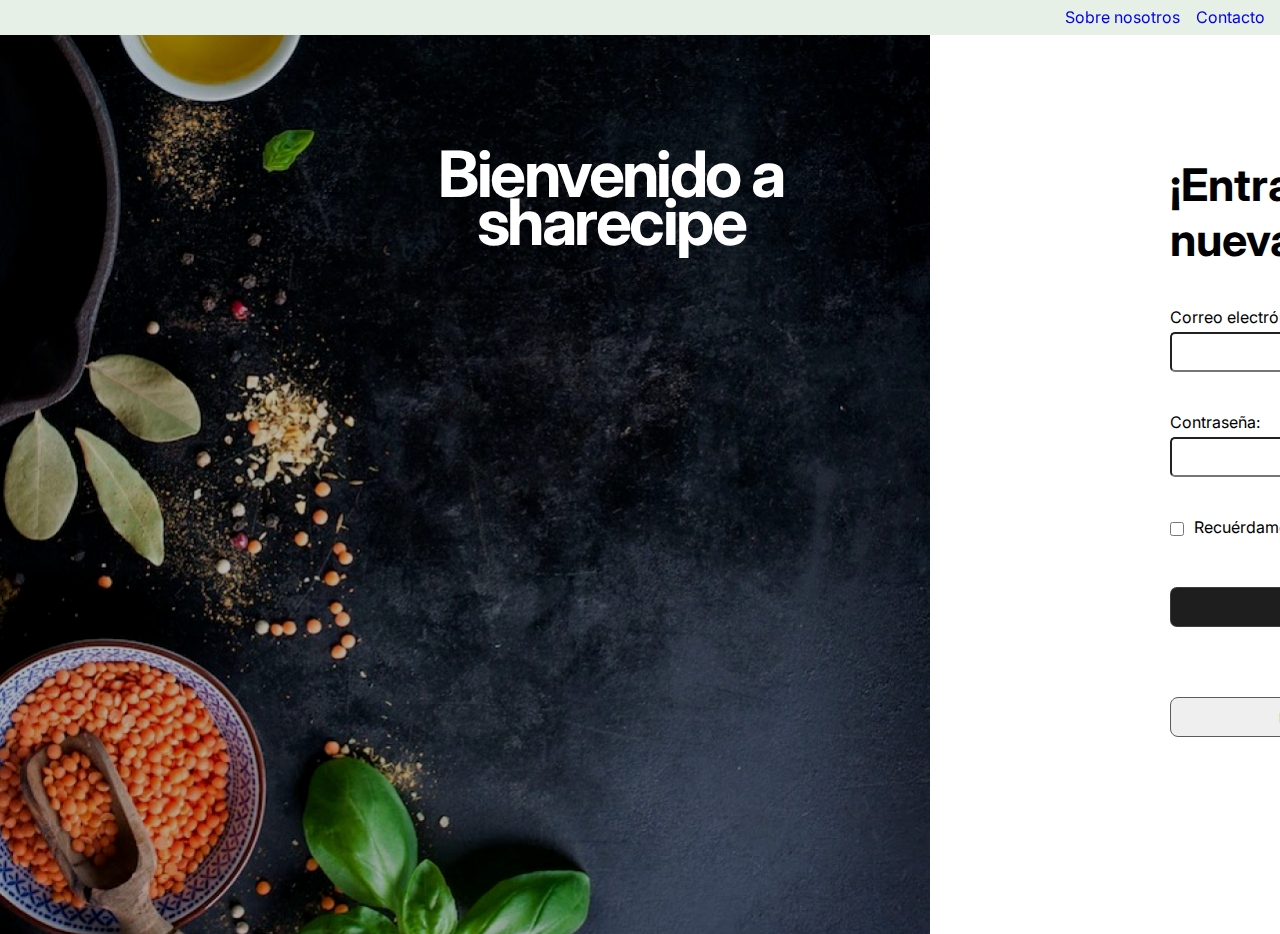
<file: index.html>
<!DOCTYPE html>
<html lang="en">
<head>
    <meta charset="UTF-8">
    <meta http-equiv="X-UA-Compatible" content="IE=edge">
    <meta name="viewport" content="width=device-width, initial-scale=1.0">
    <link rel="stylesheet" href="style_index.css">
    <link rel="icon" type="image/jpg" href="./media/imagenes/favicon.ico"/>
    <title>Bienvenido a sharecipe </title>
</head>
<body>
    <header class="header"> 
        <a href="sobrenosotros.html" class="nosotros">
            Sobre nosotros
        </a> 
        <a href="#" class="contacto">
            Contacto
        </a>
    </header>
    <audio autoplay>
        <source src="./media/audios/bk-sound.mp3" type="audio/mp3">
        <source src="./media/audios/bk-sound.ogg" type="audio/ogg">
            Tu navegador no soporta audio HTML5.
    </audio>
        <div class="overlay">
            <picture>
                <img class="imagen_bienvenido" src="./media/imagenes/background.png" alt="imagen bienvenido">
            </picture>
        </div>
        <h1 class="bienvenido"> Bienvenido a <br> sharecipe </h1>
        <picture>
            <img class="imagen_logo" src="./media/imagenes/iconoceleste.svg" alt="imagen logo">
        </picture>
        <div class="login">
            <h1> ¡Entra y descubre nuevas recetas! </h1>
            <form action="#">
                <label class="correo">
                    Correo electrónico o teléfono:
                    <input type="text">
                </label>
                <label class="contrasenia">
                    Contraseña:
                    <input type="password">
                </label>
                <label class="recuerdame">
                    <input class="checkbox" type="checkbox"> Recuérdame
                    <a href="#" class="olvidado_contrasenia"> He olvidado mi contraseña </a> 
                </label>
                <label class="boton_reg">
                     <button class="registrate"> <a href="login.html"> Regístrate   </a> </button> 
                </label>
                <p class="o"> o </p>
                <label class="boton_google">
                    <button class="inicia_sesion"> Inicia sesión con google </button>
                </label>
            </form>
        </div>
</body>
</html>
</file>
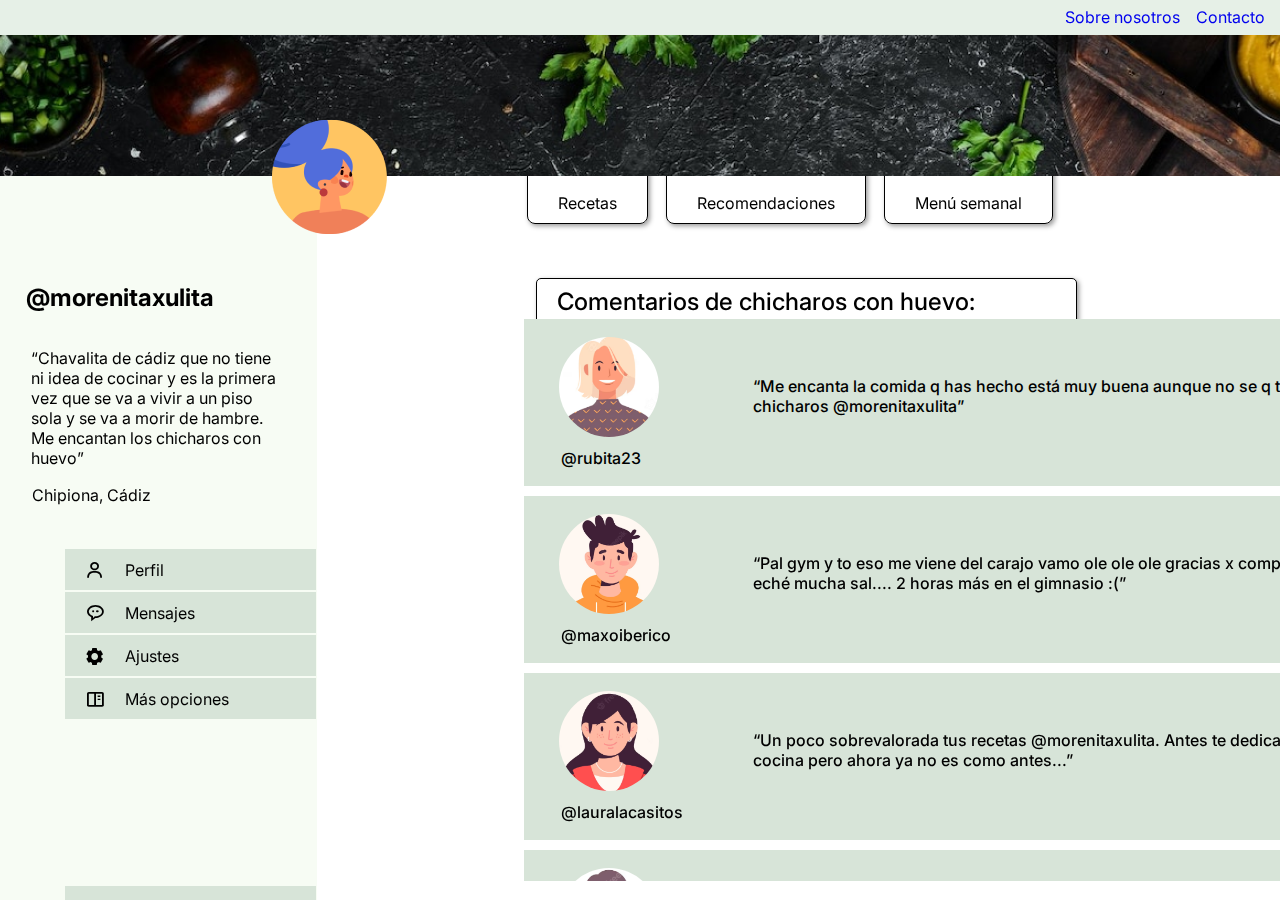
<file: comentarios.html>
<!DOCTYPE html>
<html lang="en">
<head>
    <meta charset="UTF-8">
    <meta http-equiv="X-UA-Compatible" content="IE=edge">
    <meta name="viewport" content="width=device-width, initial-scale=1.0">
    <link rel="stylesheet" href="style_comentarios.css">
    <link href='https://unpkg.com/boxicons@2.1.4/css/boxicons.min.css' rel='stylesheet'>
    <link rel="icon" type="image/jpg" href="./media/imagenes/favicon.ico"/>
    <title> Perfil </title>
</head>
<body>
    <audio autoplay>
        <source src="./media/audios/bk-sound.mp3" type="audio/mp3">
        <source src="./media/audios/bk-sound.ogg" type="audio/ogg">
            Tu navegador no soporta audio HTML5.
    </audio>
    <header class="header"> 
        <a href="sobrenosotros.html" class="nosotros">
            Sobre nosotros
        </a> 
        <a href="#" class="contacto">
            Contacto
        </a>
    </header>
    <span class="banner"> 
        <picture>
            <img src="./media/imagenes/banner_perfil.png" alt="1">
        </picture>
    </span>
    <span class="imgusuario">
        <picture>
            <img src="./media/imagenes/imagen_usuario.png" alt="2">
        </picture>
    </span>
    <picture>
        <img class="imagen_logo" src="./media/imagenes/iconoceleste.svg" alt="imagen logo">
    </picture>
    <div class="sidebar">
        <h2 class="usuarionombre"> @morenitaxulita </h2>
        <p class="usuariodescripcion">
            “Chavalita de cádiz que no tiene ni idea de cocinar y es la primera vez 
            que se va a vivir a un piso sola y se va a morir de hambre. 
            Me encantan los chicharos con huevo”
        </p>
        <p class="usuariolocalizacion">
            Chipiona, Cádiz
        </p>

        <ul class="menu">
            <li class="menulink">
                <a href="perfil.html"> 
                    <i class='bx bx-user icon'> </i>
                    <span class="linktexto"> Perfil </span>
                </a> 
             </li>
             <li class="menulink">
                <a href="#"> 
                    <i class='bx bx-message-rounded-dots icon' ></i>
                    <span class="linktexto"> Mensajes </span>
                </a> 
             </li>
             <li class="menulink">
                <a href="#"> 
                    <i class='bx bxs-cog icon' ></i>
                    <span class="linktexto"> Ajustes </span>
                </a> 
             </li>
             <li class="menulink">
                <a href="#"> 
                    <i class='bx bx-book-content icon'></i>
                    <span class="linktexto"> Más opciones  </span>
                </a> 
             </li>
        </ul>
        <ul class="cerrarsesion">
            <li class="menulink">
                <a href="index.html"> 
                    <i class='bx bx-log-out icon'></i>
                    <span class="linktexto"> Cerrar sesion  </span>
                </a> 
             </li>
        </ul>
    </div>
    <div class="contenido">
        <ul class="barraprincipal">
            <li><a href="#">Recetas</a></li>
            <li><a href="recomendaciones.html">Recomendaciones</a></li>
            <li><a href="#">Menú semanal</a></li>
        </ul>
        </div>
        <div class="titulocomida">
          <h2> Comentarios de chicharos con huevo: </h2>
        </div>
        
    <div class="contenedor">
        <div class="tarjeta">
            <picture>
                <img src="./media/imagenes/usuario1.png" alt="3"> 
            </picture>
            <p> @rubita23 </p>
            <div class="tarjetatexto">
                <p> “Me encanta la comida q has hecho está muy buena aunque no se q te pasa con los chicharos @morenitaxulita”  </p>
            </div>
            <div class="tarjetavaloracion">
                <i class='bx bx-star'></i>
                <i class='bx bx-star'></i>
                <i class='bx bxs-star'></i>
                <i class='bx bxs-star'></i>
                <i class='bx bxs-star'></i>
            </div>
            <div class="tarjetaicono">
                <i class='bx bxs-heart icon'></i>
                <i class='bx bxs-comment-detail icon'></i>  
            </div>
        </div>
        <div class="tarjeta">
            <picture>
                <img src="./media/imagenes/usuario2.png" alt="4">
            </picture>
            <p>  @maxoiberico </p> 
            <div class="tarjetatexto">
                <p> “Pal gym y to eso me viene del carajo vamo ole ole ole gracias x compartir aunq yo le eché mucha sal.... 2 horas más en el gimnasio :(”  </p>
            </div>
            <div class="tarjetavaloracion">
                <i class='bx bx-star'></i>
                <i class='bx bxs-star'></i>
                <i class='bx bxs-star'></i>
                <i class='bx bxs-star'></i>
                <i class='bx bxs-star'></i>
            </div>
            <div class="tarjetaicono">
                <i class='bx bxs-heart icon'></i>
                <i class='bx bxs-comment-detail icon'></i>  
            </div>
        </div>
        <div class="tarjeta">
            <picture>
                <img src="./media/imagenes/usuario3.png" alt="5"> 
            </picture>
            <p> @lauralacasitos </p>
            <div class="tarjetatexto">
                <p> “Un poco sobrevalorada tus recetas @morenitaxulita. Antes te dedicabas más a la cocina pero ahora ya no es como antes...” </p>
            </div>
            <div class="tarjetavaloracion">
                <i class='bx bx-star'></i>
                <i class='bx bx-star'></i>
                <i class='bx bx-star'></i>
                <i class='bx bxs-star'></i>
                <i class='bx bxs-star'></i>
            </div>
            <div class="tarjetaicono">
                <i class='bx bxs-heart icon'></i>
                <i class='bx bxs-comment-detail icon'></i>  
            </div>
        </div>
        <div class="tarjeta">
            <picture>
                <img src="./media/imagenes/usuario4.png" alt="6">
            </picture>
            <p> @natpelele </p> 
            <div class="tarjetatexto">
                <p> "Me encanta la comida que has hecho @morenitaxulita. Eres la mejor muchísimas gracias. Me lo meto por el c*l*"</p>
            </div>
            <div class="tarjetavaloracion">
                <i class='bx bxs-star'></i>
                <i class='bx bxs-star'></i>
                <i class='bx bxs-star'></i>
                <i class='bx bxs-star'></i>
                <i class='bx bxs-star'></i>
            </div>
            <div class="tarjetaicono">
                <i class='bx bxs-heart icon'></i>
                <i class='bx bxs-comment-detail icon'></i>  
            </div>
        </div>
    </div>
    
</body>
</html>
</file>
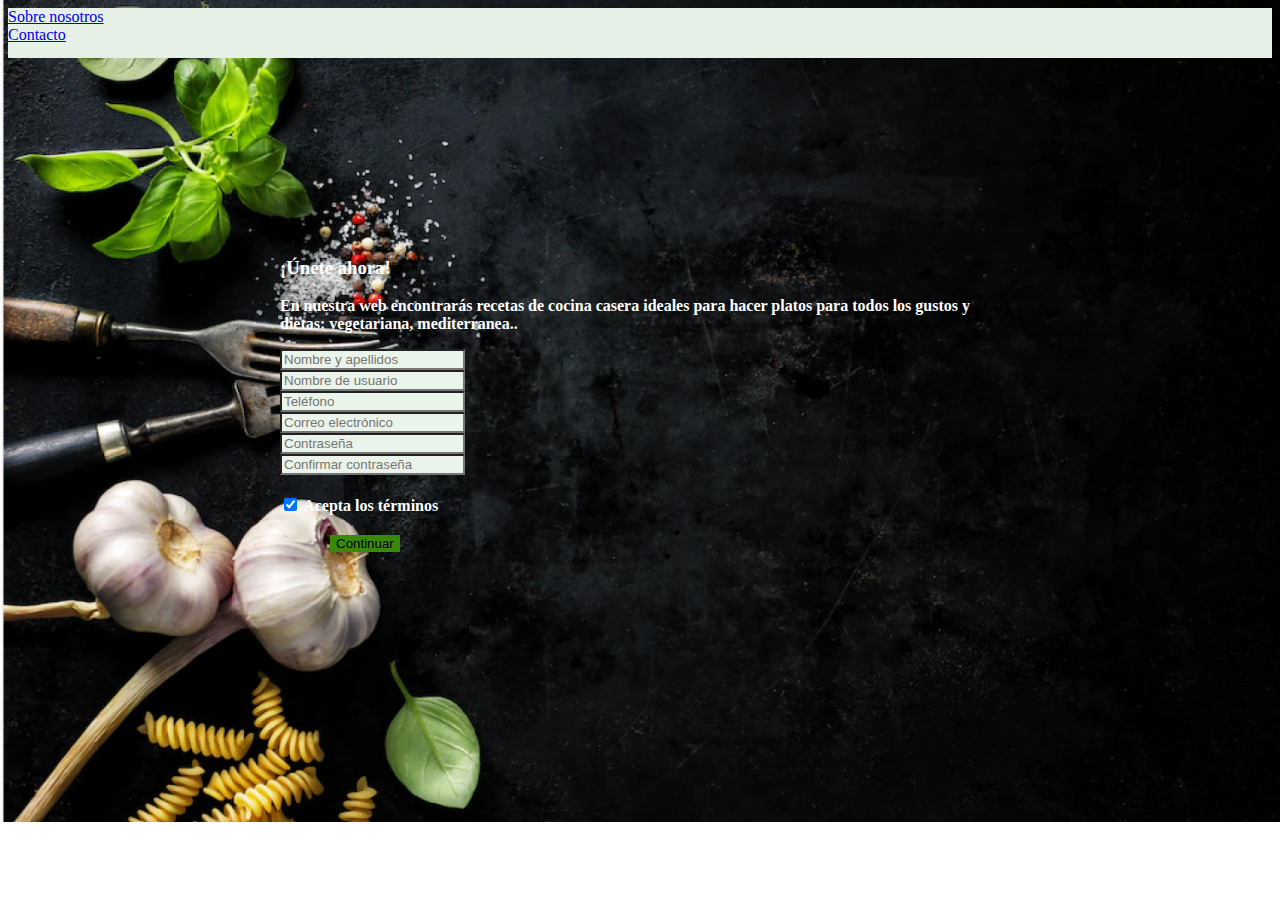
<file: login_bootstrap.html>
<!doctype html>
<html lang="en">
  <head>
    <meta charset="utf-8">
    <meta name="viewport" content="width=device-width, initial-scale=1">
    <title>Login Bootstrap</title>
    <link href="https://cdn.jsdelivr.net/npm/bootstrap@5.3.0-alpha1/dist/css/bootstrap.min.css" rel="stylesheet"
    integrity="sha384-GLhlTQ8iRABdZLl6O3oVMWSktQOp6b7In1Zl3/Jr59b6EGGoI1aFkw7cmDA6j6gD" crossorigin="anonymous">
    <link rel="icon" type="image/jpg" href="./media/imagenes/favicon.ico"/>

    <style>
        .navbar{
            height: 50px;
        }

        .form-signup{
        margin: 150px auto;
        max-width: 700px;
        font-weight: 600;
        border-radius: 15px;
        padding: 30px;
        color: #fff;
        }

        .form-signup input{
            background: #EBF4EA;
        }

        .btn{
            background: #3A8A09;
            border: #3A8A09;
            margin-top: 20px;
            margin-left: 50px;
        }

    </style>
  </head>
<body style="background-image: url(./media/imagenes/imagen_login.png); background-repeat: no-repeat; background-size: cover;">

  <nav class="navbar" style="background-color: #E6F0E7">
    <div class="container-fluid">
      <a class="navbar-brand"></a>
      <div class="d-flex align-items-end">
        <div class="p-2">
            <a href="sobrenosotros.html">
            Sobre nosotros
            </a>
        </div>
        <div class="p-2">
            <a href="#">
            Contacto
            </a>
        </div>
    </div>
    </div>
  </nav>
  <div class="row">
    <div class="container col-md-6">
    </div>
    <div class="container col-md-6" style="margin-right: 20px;">
        <form action="" class="form-signup">
            <h3>¡Únete ahora!</h3>
            <p>En nuestra web encontrarás recetas de cocina casera ideales para hacer platos para todos
                    los gustos y dietas: vegetariana, mediterranea..
            </p>
            <div class="form-group">
                <label class="form-label"></label>
                <input type="text" class="form-control" placeholder="Nombre y apellidos">
            </div>
            <div class="form-group">
                <label class="form-label"></label>
                <input type="text" class="form-control" placeholder="Nombre de usuario">
            </div>
            <div class="form-group">
                <label class="form-label"></label>
                <input type="text" class="form-control" placeholder="Teléfono">
            </div>
            <div class="form-group">
                <label class="form-label"></label>
                <input type="email" class="form-control" placeholder="Correo electrónico">
            </div>
            <div class="form-group">
                <label class="form-label"></label>
                <input type="password" class="form-control" placeholder="Contraseña">
            </div>
            <div class="form-group">
                <label class="form-label"></label>
                <input type="email" class="form-control" placeholder="Confirmar contraseña">
            </div>
            <div class="form-check" style="margin-top: 20px;">
                <input class="form-check-input" type="checkbox" value="" id="flexCheckChecked" checked>
                <label class="form-check-label" for="flexCheckChecked">
                  Acepta los términos
                </label>
            </div>

            <button type="button" class="btn btn-primary btn-mb">Continuar</button>
        </form>
    </div>
</file>
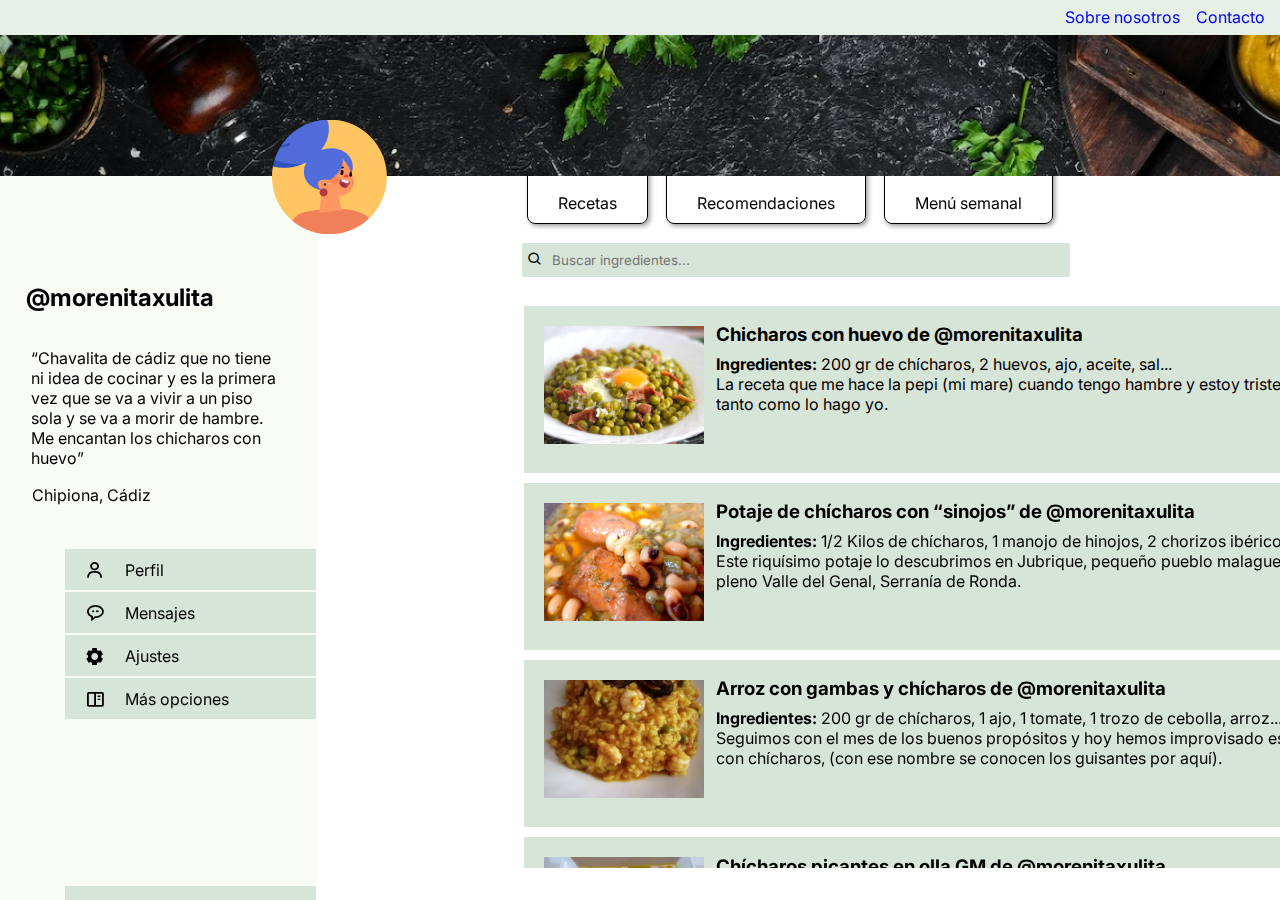
<file: perfil.html>
<!DOCTYPE html>
<html lang="en">
<head>
    <meta charset="UTF-8">
    <meta http-equiv="X-UA-Compatible" content="IE=edge">
    <meta name="viewport" content="width=device-width, initial-scale=1.0">
    <link rel="stylesheet" href="style_perfil.css">
    <link href='https://unpkg.com/boxicons@2.1.4/css/boxicons.min.css' rel='stylesheet'>
    <link rel="icon" type="image/jpg" href="./media/imagenes/favicon.ico"/>
    <title> Perfil </title>
</head>
<body>
    <audio autoplay>
        <source src="./media/audios/bk-sound.mp3" type="audio/mp3">
        <source src="./media/audios/bk-sound.ogg" type="audio/ogg">
            Tu navegador no soporta audio HTML5.
    </audio>
    <header class="header"> 
        <a href="sobrenosotros.html" class="nosotros">
            Sobre nosotros
        </a> 
        <a href="#" class="contacto">
            Contacto
        </a>
    </header>
    <span class="banner"> 
        <picture>
            <img src="./media/imagenes/banner_perfil.png" alt="5">
        </picture>
    </span>
    <span class="imgusuario">
        <picture>
            <img src="./media/imagenes/imagen_usuario.png" alt="6">
        </picture>
    </span>
    <picture>
        <img class="imagen_logo" src="./media/imagenes/iconoceleste.svg" alt="imagen logo">
    </picture>
    <div class="sidebar">
        <h2 class="usuarionombre"> @morenitaxulita </h2>
        <p class="usuariodescripcion">
            “Chavalita de cádiz que no tiene ni idea de cocinar y es la primera vez 
            que se va a vivir a un piso sola y se va a morir de hambre. 
            Me encantan los chicharos con huevo”
        </p>
        <p class="usuariolocalizacion">
            Chipiona, Cádiz
        </p>

        <ul class="menu">
            <li class="menulink">
                <a href="perfil.html"> 
                    <i class='bx bx-user icon'> </i>
                    <span class="linktexto"> Perfil </span>
                </a> 
             </li>
             <li class="menulink">
                <a href="#"> 
                    <i class='bx bx-message-rounded-dots icon' ></i>
                    <span class="linktexto"> Mensajes </span>
                </a> 
             </li>
             <li class="menulink">
                <a href="#"> 
                    <i class='bx bxs-cog icon' ></i>
                    <span class="linktexto"> Ajustes </span>
                </a> 
             </li>
             <li class="menulink">
                <a href="#"> 
                    <i class='bx bx-book-content icon'></i>
                    <span class="linktexto"> Más opciones  </span>
                </a> 
             </li>
        </ul>
        <ul class="cerrarsesion">
            <li class="menulink">
                <a href="index.html"> 
                    <i class='bx bx-log-out icon'></i>
                    <span class="linktexto"> Cerrar sesion  </span>
                </a> 
             </li>
        </ul>
    </div>
    <div class="contenido">
        <ul class="barraprincipal">
            <li><a href="#">Recetas</a></li>
            <li><a href="recomendaciones.html"> Recomendaciones</a></li>
            <li><a href="#">Menú semanal</a></li>
        </ul>
        <ul>
            <li class="buscador">
              <i class='bx bx-search icon'></i>
              <input type="search" placeholder="Buscar ingredientes...">
            </li>
          </ul>
    </div>

    <div class="contenedor">
        <div class="tarjeta">
            <picture> 
                <img src="./media/imagenes/chicharos1.png" alt="1"> 
            </picture>
            <h3> <a href="receta.html"> Chicharos con huevo de @morenitaxulita </a> </h3>
            <div class="tarjetatexto">
                <p> <b>Ingredientes:</b> 200 gr de chícharos, 2 huevos, ajo, aceite, sal... </p>
                <p> La receta que me hace la pepi (mi mare) cuando tengo hambre y estoy triste. Disfrtadlo tanto como lo hago yo. </p>
            </div>
            <div class="tarjetaicono">
                <i class='bx bxs-heart icon'></i>
                <a href="comentarios.html"> <i class='bx bxs-comment-detail icon'></i> </a>
                <i class='bx bx-share-alt icon'></i>
                <i class='bx bxs-bookmark icon' ></i>  
            </div>
        </div>
        <div class="tarjeta">
            <picture>
                <img src="./media/imagenes/chicharos2.png" alt="2"> 
            </picture>
            <h3>  Potaje de chícharos con “sinojos” de @morenitaxulita  </h3>
            <div class="tarjetatexto">
                <p> <b>Ingredientes:</b> 1/2 Kilos de chícharos, 1 manojo de hinojos, 2 chorizos ibéricos.. </p>
                <p> Este riquísimo potaje lo descubrimos en Jubrique, pequeño pueblo malagueño en pleno Valle del Genal, Serranía de Ronda.  </p>
            </div>
            <div class="tarjetaicono">
                <i class='bx bxs-heart icon'></i>
                <i class='bx bxs-comment-detail icon'></i>
                <i class='bx bx-share-alt icon'></i>
                <i class='bx bxs-bookmark icon' ></i>  
            </div>
        </div>
        <div class="tarjeta">
            <picture>
                <img src="./media/imagenes/chicharos3.png" alt="3"> 
            </picture>
            <h3> Arroz con gambas y chícharos de @morenitaxulita </h3>
            <div class="tarjetatexto">
                <p> <b>Ingredientes:</b> 200 gr de chícharos, 1 ajo, 1 tomate, 1 trozo de cebolla, arroz... </p>
                <p> Seguimos con el mes de los buenos propósitos y hoy hemos improvisado este arroz con chícharos, 
                    (con ese nombre se conocen los guisantes por aquí). </p>
            </div>
            <div class="tarjetaicono">
                <i class='bx bxs-heart icon'></i>
                <i class='bx bxs-comment-detail icon'></i>
                <i class='bx bx-share-alt icon'></i>
                <i class='bx bxs-bookmark icon' ></i>  
            </div>
        </div>
        <div class="tarjeta">
            <picture>
                <img src="./media/imagenes/chicharos4.png" alt="4"> 
            </picture>
            <h3> Chícharos picantes en olla GM de @morenitaxulita </h3>
            <div class="tarjetatexto">
                <p> <b>Ingredientes:</b> 200 gr de chícharos y alubias blancas 1 trozo de cebolla, 2 ajos.... </p>
                <p> La tradicional receta de alubias que siempre nos cocina mi madre pero con un toque diferente gracias a la cúrcuma y al habanero rojo. ¡Os lo recomiendo! </p>
            </div>
            <div class="tarjetaicono">
                <i class='bx bxs-heart icon'></i>
                <i class='bx bxs-comment-detail icon'></i>
                <i class='bx bx-share-alt icon'></i>
                <i class='bx bxs-bookmark icon' ></i>  
            </div>
        </div>
    </div>
    
</body>
</html>
</file>
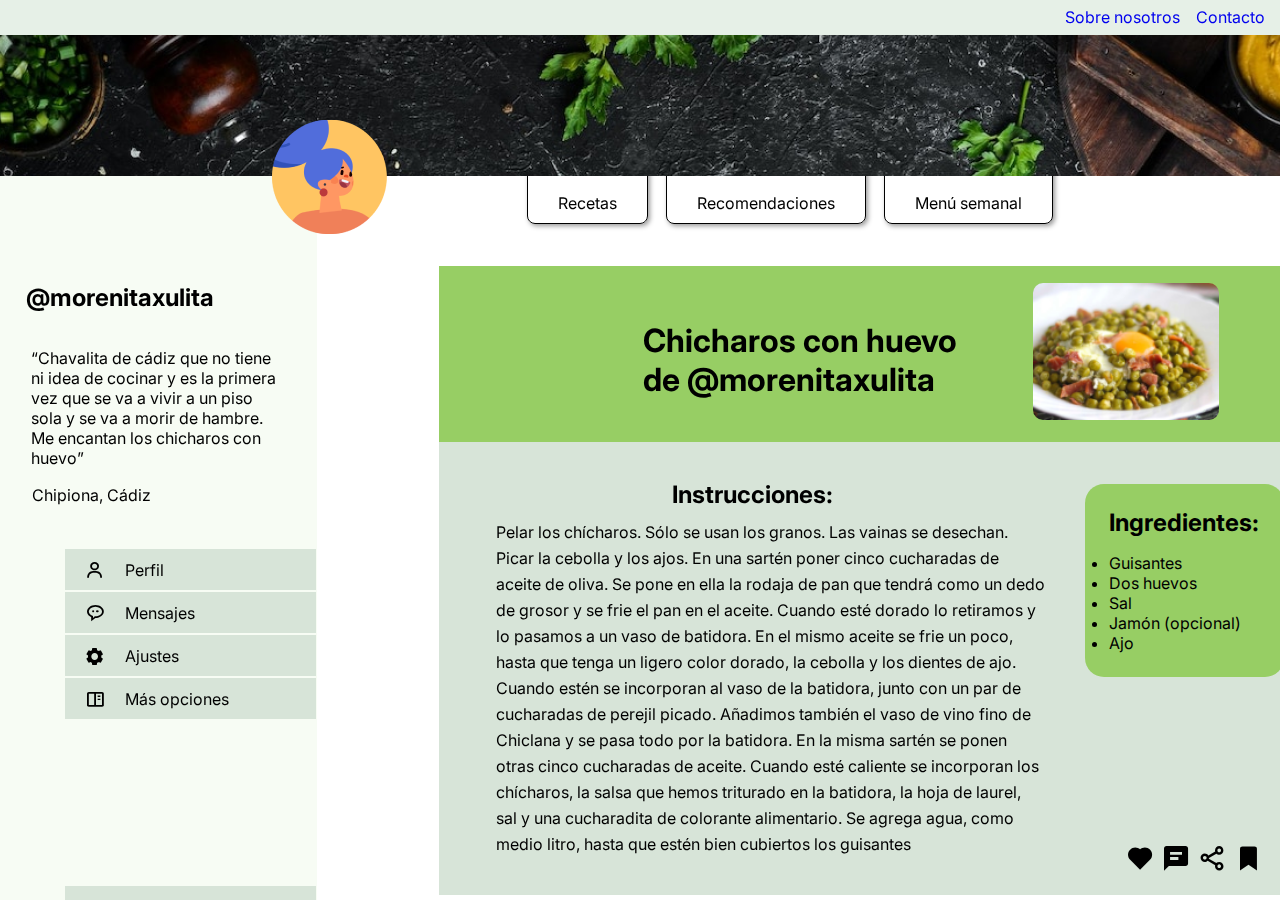
<file: receta.html>
<!DOCTYPE html>
<html lang="en">
<head>
    <meta charset="UTF-8">
    <meta http-equiv="X-UA-Compatible" content="IE=edge">
    <meta name="viewport" content="width=device-width, initial-scale=1.0">
    <link rel="stylesheet" href="style_receta.css">
    <link href='https://unpkg.com/boxicons@2.1.4/css/boxicons.min.css' rel='stylesheet'>
    <link rel="icon" type="image/jpg" href="./media/imagenes/favicon.ico"/>
    <title> Perfil </title>
</head>
<body>
    <audio autoplay>
        <source src="./media/audios/bk-sound.mp3" type="audio/mp3">
        <source src="./media/audios/bk-sound.ogg" type="audio/ogg">
            Tu navegador no soporta audio HTML5.
    </audio>
    <header class="header"> 
        <a href="sobrenosotros.html" class="nosotros">
            Sobre nosotros
        </a> 
        <a href="#" class="contacto">
            Contacto
        </a>
    </header>
    <span class="banner">
        <picture>
            <img src="./media/imagenes/banner_perfil.png" alt="1">
        </picture>
    </span>
    <span class="imgusuario">
        <picture>
            <img src="./media/imagenes/imagen_usuario.png" alt="2">
        </picture>
    </span>
    <picture>
        <img class="imagen_logo" src="./media/imagenes/iconoceleste.svg" alt="imagen logo">
    </picture>
    <div class="sidebar">
        <h2 class="usuarionombre"> @morenitaxulita </h2>
        <p class="usuariodescripcion">
            “Chavalita de cádiz que no tiene ni idea de cocinar y es la primera vez 
            que se va a vivir a un piso sola y se va a morir de hambre. 
            Me encantan los chicharos con huevo”
        </p>
        <p class="usuariolocalizacion">
            Chipiona, Cádiz
        </p>

        <ul class="menu">
            <li class="menulink">
                <a href="perfil.html"> 
                    <i class='bx bx-user icon'> </i>
                    <span class="linktexto"> Perfil </span>
                </a> 
             </li>
             <li class="menulink">
                <a href="#"> 
                    <i class='bx bx-message-rounded-dots icon' ></i>
                    <span class="linktexto"> Mensajes </span>
                </a> 
             </li>
             <li class="menulink">
                <a href="#"> 
                    <i class='bx bxs-cog icon' ></i>
                    <span class="linktexto"> Ajustes </span>
                </a> 
             </li>
             <li class="menulink">
                <a href="#"> 
                    <i class='bx bx-book-content icon'></i>
                    <span class="linktexto"> Más opciones  </span>
                </a> 
             </li>
        </ul>
        <ul class="cerrarsesion">
            <li class="menulink">
                <a href="index.html"> 
                    <i class='bx bx-log-out icon'></i>
                    <span class="linktexto"> Cerrar sesion  </span>
                </a> 
             </li>
        </ul>
    </div>
    <div class="contenido">
        <ul class="barraprincipal">
            <li><a href="#">Recetas</a></li>
            <li><a href="recomendaciones.html">Recomendaciones</a></li>
            <li><a href="#">Menú semanal</a></li>
        </ul>

    

        <div class="descripcionreceta">
            <header class="receta">
                <h3> Chicharos con huevo de @morenitaxulita </h3>
                <picture>
                    <img src="./media/imagenes/chicharos1.png" alt="3"> 
                </picture>
            </header>
            <div class="instrucciones">
                <h2> Instrucciones: </h2>
                <p>
                    Pelar los chícharos. Sólo se usan los granos. Las vainas se desechan. Picar la cebolla y los ajos. En una sartén poner cinco cucharadas de aceite de oliva. 
                    Se pone en ella la rodaja de pan que tendrá como un dedo de grosor y se frie el pan en el aceite. Cuando esté dorado lo retiramos y lo pasamos a un vaso de batidora. 
                    En el mismo aceite se frie un poco, hasta que tenga un ligero color dorado, la cebolla y los dientes de ajo. Cuando estén se incorporan al vaso de la batidora, junto 
                    con un par de cucharadas de perejil picado. Añadimos también el vaso de vino fino de Chiclana y se pasa todo por la batidora.
                    En la misma sartén se ponen otras cinco cucharadas de aceite. Cuando esté caliente se incorporan los chícharos, la salsa que hemos triturado en la batidora, 
                    la hoja de laurel, sal y una cucharadita de colorante alimentario. Se agrega agua, como medio litro, hasta que estén bien cubiertos los guisantes
                </p>

            </div>

            <div class="ingredientes">
                <h2> Ingredientes: </h2>
                <ul>
                    <li>Guisantes </li>
                    <li>Dos huevos</li>
                    <li>Sal</li>
                    <li>Jamón (opcional)</li>
                    <li>Ajo</li>
                </ul>

            </div>

            <div class="recetaiconos">
                <i class='bx bxs-heart icon'></i>
                <a href="comentarios.html"> <i class='bx bxs-comment-detail icon'></i> </a>
                <i class='bx bx-share-alt icon'></i>
                <i class='bx bxs-bookmark icon' ></i> 
            </div>

            
        </div>
    </div>
    
</body>
</html>
</file>
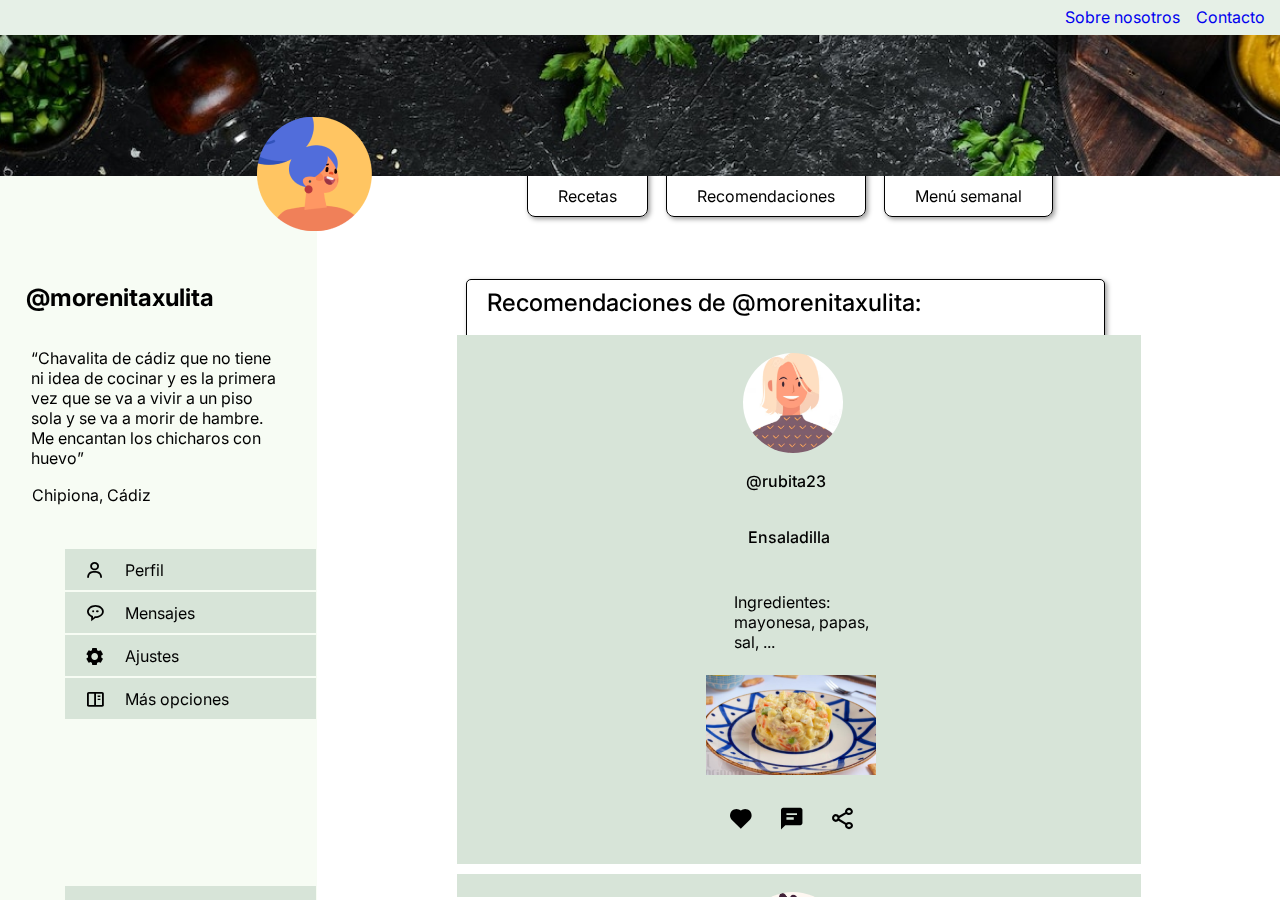
<file: recomendaciones.html>
<!DOCTYPE html>
<html lang="en">
<head>
    <meta charset="UTF-8">
    <meta http-equiv="X-UA-Compatible" content="IE=edge">
    <meta name="viewport" content="width=device-width, initial-scale=1.0">
    <link rel="stylesheet" href="style_recomendaciones.css">
    <link href='https://unpkg.com/boxicons@2.1.4/css/boxicons.min.css' rel='stylesheet'>
    <link rel="icon" type="image/jpg" href="./media/imagenes/favicon.ico"/>
    <title> Perfil </title>
</head>
<body>
    <audio autoplay>
        <source src="./media/audios/bk-sound.mp3" type="audio/mp3">
        <source src="./media/audios/bk-sound.ogg" type="audio/ogg">
            Tu navegador no soporta audio HTML5.
    </audio>
    <header class="header">
        <a href="sobrenosotros.html" class="nosotros">
            Sobre nosotros
        </a>
        <a href="#" class="contacto">
            Contacto
        </a>
    </header>
    <span class="banner">
        <picture>
            <img src="./media/imagenes/banner_perfil.png" alt="1">
        </picture>
    </span>
    <span class="imgusuario">
        <picture>
            <img src="./media/imagenes/imagen_usuario.png" alt="2">
        </picture>
    </span>
    <picture>
        <img class="imagen_logo" src="./media/imagenes/iconoceleste.svg" alt="imagen logo">
    </picture>
    <div class="sidebar">
        <h2 class="usuarionombre"> @morenitaxulita </h2>
        <p class="usuariodescripcion">
            “Chavalita de cádiz que no tiene ni idea de cocinar y es la primera vez
            que se va a vivir a un piso sola y se va a morir de hambre.
            Me encantan los chicharos con huevo”
        </p>
        <p class="usuariolocalizacion">
            Chipiona, Cádiz
        </p>

        <ul class="menu">
            <li class="menulink">
                <a href="perfil.html">
                    <i class='bx bx-user icon'> </i>
                    <span class="linktexto"> Perfil </span>
                </a>
             </li>
             <li class="menulink">
                <a href="#">
                    <i class='bx bx-message-rounded-dots icon' ></i>
                    <span class="linktexto"> Mensajes </span>
                </a>
             </li>
             <li class="menulink">
                <a href="#">
                    <i class='bx bxs-cog icon' ></i>
                    <span class="linktexto"> Ajustes </span>
                </a>
             </li>
             <li class="menulink">
                <a href="#">
                    <i class='bx bx-book-content icon'></i>
                    <span class="linktexto"> Más opciones  </span>
                </a>
             </li>
        </ul>
        <ul class="cerrarsesion">
            <li class="menulink">
                <a href="#">
                    <i class='bx bx-log-out icon'></i>
                    <span class="linktexto"> Cerrar sesion  </span>
                </a>
             </li>
        </ul>
    </div>
    <div class="home">
        <div class="contenido">
            <ul class="barraprincipal">
                <li><a href="#">Recetas</a></li>
                <li><a href="#">Recomendaciones</a></li>
                <li><a href="#">Menú semanal</a></li>
            </ul>
        </div>
            <div class="titulocomida">
            <h2> Recomendaciones de @morenitaxulita: </h2>
            </div>

        <div class="contenedor">
            <div class="tarjeta">
                <div class="tarjetauser">
                    <picture>
                        <img class="imagenusuario" src="./media/imagenes/usuario1.png" alt="3">
                    </picture>
                <p class="nombreusuario"> @rubita23 </p>
                </div>
                <div class="box">
                    <div class="tarjetatexto">
                        <p> Ensaladilla</p>
                    </div>
                    <div class="ingredientes">
                        <p> Ingredientes: </p>
                        <p> mayonesa, papas, sal, ...</p>
                    </div>
                    <div class="fotosrecomendacion">
                        <picture>
                            <img src="./media/imagenes/recomendacion1.png" alt="4">
                        </picture>
                    </div>
                    <div class="tarjetaicono">
                        <i class='bx bxs-heart icon'></i>
                        <i class='bx bxs-comment-detail icon'></i>
                        <i class='bx bx-share-alt icon'></i>
                    </div>
                </div>
            </div>
            <div class="tarjeta">
                <div class="tarjetauser">
                <picture>
                    <img class="imagenusuario" src="./media/imagenes/usuario2.png" alt="5">
                </picture>
                <p class="nombreusuario"> @maxoiberico </p>
                </div>
                <div class="box">
                    <div class="tarjetatexto">
                        <p> Filetes</p>
                    </div>
                    <div class="ingredientes">
                        <p> Ingredientes: </p>
                        <p> Filete de cerdo o pollo, pan rallado ...</p>
                    </div>
                    <div class="fotosrecomendacion">
                        <picture>
                            <img src="./media/imagenes/recomendacion2.png" alt="8">
                        </picture>
                    </div>
                    <div class="tarjetaicono">
                        <i class='bx bxs-heart icon'></i>
                        <i class='bx bxs-comment-detail icon'></i>
                        <i class='bx bx-share-alt icon'></i>
                    </div>
                </div>
            </div>
            <div class="tarjeta">
                <div class="tarjetauser">
                    <picture>
                        <img class="imagenusuario" src="./media/imagenes/usuario3.png" alt="6">
                    </picture>
                <p class="nombreusuario"> @lauralacasitos </p>
                </div>
                <div class="box">
                    <div class="tarjetatexto">
                        <p> Puchero </p>
                    </div>
                    <div class="ingredientes">
                        <p> Ingredientes: </p>
                        <p> Pollo, arroz o fideos, zanahoria, patatas ...</p>
                    </div>
                    <div class="fotosrecomendacion">
                        <picture>
                            <img src="./media/imagenes/recomendacion3.png" alt="7">
                        </picture>
                    </div>
                    <div class="tarjetaicono">
                        <i class='bx bxs-heart icon'></i>
                        <i class='bx bxs-comment-detail icon'></i>
                        <i class='bx bx-share-alt icon'></i>
                    </div>
                </div>
            </div>
            <div class="tarjeta">
                <div class="tarjetauser">
                    <picture> 
                        <img class="imagenusuario" src="./media/imagenes/usuario4.png" alt="8">
                    </picture>
                <p class="nombreusuario"> @natpelele </p>
                </div>
                <div class="box">
                    <div class="tarjetatexto">
                        <p> Chícharos</p>
                    </div>
                    <div class="ingredientes">
                        <p> Ingredientes: </p>
                        <p> Chicharos, 2 ajos, 2 huevos ...</p>
                    </div>
                    <div class="fotosrecomendacion">
                        <picture>
                            <img src="./media/imagenes/recomendacion4.png" alt="9">
                        </picture>
                    </div>
                    <div class="tarjetaicono">
                        <i class='bx bxs-heart icon'></i>
                        <i class='bx bxs-comment-detail icon'></i>
                        <i class='bx bx-share-alt icon'></i>
                    </div>
                </div>
            </div>
        </div>
    </div>

</body>
</html>
</file>
<file: style_index.css>
@import url('https://fonts.googleapis.com/css2?family=Inter:wght@300;400;500;600;700&display=swap');

* {
    margin: 0;
    padding: 0;
    box-sizing: border-box;
    font-family: 'Inter', 'sans-serif';
}

header.header {
    background-color: #E6F0E7;
    width: 100%;
    height: 35px;
    position: fixed;
    z-index: 100;
}

header a {
    position: fixed;
    text-decoration: none;
    right: 15px;
    top: 7px;
}

header a.nosotros {
    right: 100px;
}

h1 {
    font-weight: 700;
    font-size: 45px;
}

.login {
    
    align-items: flex-start;
    padding: 0px;
    gap: 21px;
    position: relative;
    display: block;
    flex-direction: column;
    width: 500px;
    left: 1170px;
    top: 60px;
    
}

form label {
    display: flex;
    flex-direction: column;
    margin-top: 40px;
}

form label input {
    height: 40px;
    width: 380px;
    margin-top: 5px;
    border-radius: 5px;
}

.bienvenido {
    display: block;
    top: 150px;
    position: relative;
    width: 1222px;
    height: 97px;
    font-family: 'Inter';
    font-style: normal;
    font-weight: 700;
    font-size: 64px;
    line-height: 48px;
    text-align: center;
    letter-spacing: -0.04em;
    color: white;
    
}

.overlay {
    background-color: rgba(0, 0, 0, 0.5);
}

.imagen_bienvenido {
    
    position: absolute;
    display: flex;
    left: -20px;
    width: 950px;
    top: -30px;
    
}

.recuerdame {
    
    flex-direction:row;
    display: flex;
    gap: 10px;
    left: 30px;
    margin-bottom: 50px;
    
}

.olvidado_contrasenia {
    position: relative;
    display: flex;
    left: 50px;
}

.checkbox {
    box-sizing: border-box;
    width: 14px;
    height: 14px;
    border: 1px solid #000000;
    border-radius: 4px;
    flex: none;
    order: 0;
    flex-grow: 0;
    
}

.registrate {
    
    box-sizing: border-box;
    display: flex;
    flex-direction: row;
    justify-content: center;
    align-items: center;
    gap: 10px;
    width: 387px;
    height: 40px;
    background: #1E1E1E;
    border: 1px solid rgba(91, 91, 91, 0.5);
    border-radius: 7px;
    order: 0;
    flex-grow: 0;
    color: #FCFCFC;
    order: 0;
    flex-grow: 0;
  
    
}

.registrate a {
    text-decoration: none;
    color: #FCFCFC;
}

.inicia_sesion {
    /* la caja */
    box-sizing: border-box;
    display: flex;
    flex-direction: row;
    justify-content: center;
    align-items: center;
    padding: 14px 20px;
    width: 800px;
    height: 47px;
    border: 1px solid #5B5B5B;
    border-radius: 8px;
    /* Inicia sesión con google y tamaño de la caja */
    width: 387px;
    height: 40px;
    font-family: 'Inter';
    font-style: normal;
    font-weight: 600;
    font-size: 14px;
    line-height: 19px;
    text-align: center;
    color: #1A1C1E;
    top: 10px;
    position: relative;
    
}

.boton {
    align-items: center;
    gap: 10px;
    position: absolute;
    display: flex;
    flex-direction: column;
}

.o {
    position: relative;
    top: 29px;
    left: 182px;
}

.imagen_logo {
    width: 834px;
    height: 132px;
    position: relative;
    left: 1321px;
    display: flex;
    top: 173px;
    position: fixed;
    animation: presentacion_logo 5s 1;
}

@keyframes presentacion_logo {
    0%{left: 1581px;}
    100%{left: 1321px;}
}

@media screen and (max-width:1200px) {

    body {
        max-width: 1200px;
        overflow-x: hidden;
    
    }
   
    .imagen_bienvenido {
        position: absolute;
        left: -2px;
        width: 1044px;
        height: 947px;

    }
    .bienvenido {
        width: 1007px;
    }
    header.header {
        max-width: 1200px;
    }

    .login {
        width: 419px;
        left: 305px;
        top: 865px;
    }   


}


@media screen and (max-width:800px) {
    
    body {
        max-width: 800px;
        overflow-x: hidden;
    }
    
    .imagen_bienvenido {
        position: absolute;
        width: 795px;
        height: 753px;

    }
    .bienvenido {
        width: 800px;
    }
    header.header {
        max-width: 800px;
    }

    .login {
        width: 412px;
        left: 25%;
        top: 680px;
    }   
    
    
}

    @media screen and (max-width:412px) {

            body {
                max-width: 412px;
                overflow-x: hidden;
            }
           
            .imagen_bienvenido {
                position: absolute;
                left: 0;
                width: 402px;
                height: 413px;

            }
            .bienvenido {
                width: 400px;
            }

            .login {
                width: 402px;
                left: 10px;
                top: 356px;
            }
    }
</file>
<file: style_comentarios.css>
@import url('https://fonts.googleapis.com/css2?family=Inter:wght@100;200;300;400;500;600;700&display=swap');


* {
    margin: 0;
    padding: 0;
    box-sizing: border-box;
    font-family: 'Inter', 'sans-serif';
}


header.header {
    background-color: #E6F0E7;
    width: 100%;
    height: 35px;
    position: fixed;
    z-index: 100;
}

header a {
    position: fixed;
    text-decoration: none;
    right: 15px;
    top: 7px;
}

header a.nosotros {
    right: 100px;
}

.banner img {
    position: fixed;
    width: fit-content;
    max-height: 187px;
    min-width: 100%;
    z-index: 1;
    
}

.imgusuario img {
    position: sticky;
    top:  120px;
    left: 272px;    
    z-index: 10;

}

.sidebar {
    position: fixed;
    bottom: 0;
    left: 0;
    height:calc(100% - 176px);
    width: 317px;
    padding: 10px 14px;
    background: #f7fcf4;
}

.sidebar .usuarionombre {
    position: relative;
    top: 97px;
    left: 12px;
}

.sidebar .usuariodescripcion {
    position: relative;
    top: 133px;
    width: 247px;
    left: 17px;
    
}

.sidebar .usuariolocalizacion {
    position: relative;
    top: 150px;
    left: 18px;
}


.menu {
    position: relative;
    top: 192px;
    left: 51px;
    

}

.menulink {
    height: 41px;
    margin-top: 2px;
    list-style: none;
    display: flex;
    align-items: center;
    background-color: #d7e4d8;
    width: 251px;
    transition: all 0.3s ease;

}

.menulink a {
    height: 100%;
    width: 100%;
    display: flex;
    align-items: center;
    text-decoration: none;
    color: black;
}

.menulink .icon {
    display: flex;
    align-items: center;
    justify-content: center;
    min-width: 60px;
    font-size: 20px;
}

.menulink:hover {
    background: #bccab3;
}

.cerrarsesion {
    position: relative;
    top: 357px;
    left: 51px;
}

.contenido {
    position: relative;
    height: 100%;
    width: calc(100% - 250px);
    left: 250px;
    top: 50px;
}

.barraprincipal {
    position: relative;
    list-style: none;
    display: flex;
    top: -15px;
    left: 268px;
    width: fit-content;
}

.barraprincipal li {
    margin: 9px;

}

.barraprincipal li a {
    border: 1px solid black;
    border-radius: 8px;
    display: inline-block;
    padding: 30px;
    text-align: center;
    height: 43px;
    text-decoration: none;
    color: black;
    box-shadow: 2px 2px 5px #999;
}

.contenedor {
    width: 1141px;
    height: 562px;
    position: relative;
    top: 74px;
    left: 524px;
    overflow: hidden;
    overflow-y: auto;

}

.contenedor .tarjeta {
    background-color: #d7e4d8;
    height: 167px;
    margin-bottom: 10px;

}

.tarjeta {
    max-height: 167px;
}
.tarjeta img {
    margin: 20px;
}

.tarjetatexto {
    position: relative;
    left: 192px;
    top: -92px;
    width: 648px;
}

.tarjeta h3 {
    position: relative;
    left: 192px;
    top: -145px;
}

.tarjetaicono {
    position: relative;
    left: 1048px;
    top: -85px;
    font-size: 26px;

}

.titulocomida {
    position: relative;
    left: 536px;
    top: 80px;
    width: 541px;
    height: 47px;
    background-color: white;
    padding: 8px;
    border: solid 1px;
    border-radius: 5px;
    box-shadow: 2px 2px 5px #999;
}

.titulocomida h2 {
    font-weight: 500;
    left: 12px;
    position: relative;
}

.tarjeta img {
    width: 100px;
    height: 100px;
    object-fit: cover;
    border-radius: 50%;
    top: -2px;
    position: relative;
    left: 15px;
}

.tarjeta p {
    position: relative;
    top: -15px;
    left: 37px;
    font-weight: 500;
}

.tarjetavaloracion {
    position: relative;
    top: -88px;
    left: 860px;
    width: fit-content;
    height: 0px;
    font-size: 29px;
}

.tarjetavaloracion i {
    color: rgb(255, 231, 94);
    animation: pulse 0.5s linear infinite;

}


.imagen_logo {
    width: 834px;
    height: 132px;
    position: relative;
    left: 1360px;
    display: flex;
    top: 218px;
    position: fixed;
    animation: presentacion_logo 5s 1;
}

@keyframes presentacion_logo {
    0%{left: 1581px;}
    100%{left: 1360px;}
}

@keyframes pulse{
    25%  {transform: scale(0.9);}
    75%  {transform: scale(1.1);}
  }


@media screen and (max-width:1200px) {

    .barraprincipal li a {
        padding: 8px;
     
      }
    
    .barraprincipal {
        top: -8px;
        left: 137px;
    }

    .titulocomida {
        left: 411px;
    }

    .contenedor {
        left: 390px;
        width: 715px;
    }

    .tarjetatexto {
        top: -109px;
        left: 154px;
        width: 368px;
    }

    .tarjetavaloracion {
        top: -98px;
        left: 415px;
    }

    .tarjetaicono {
        left: 635px;
        top: -93px;
    }


}


@media screen and (max-width:800px) {
    
    .barraprincipal li a {
        padding: 8px;
     
      }
    
    .barraprincipal {
        top: -8px;
        left: 137px;
    }

    .titulocomida {
        top: 79px;
        width: 388px;
        height: 81px;
        left: 372px;
    }

    .contenedor {
        width: 428px;
        left: 353px;
    }

    .tarjetavaloracion  {
        top: -69px;
        left: 233px;
        font-size: 20px;
        
    }

    .tarjetatexto {
        left: 118px;
        top: -102px;
        width: 267px;
        font-size: 12px;
    }

    .tarjetaicono {
        left: 366px;
        top: -69px;
        font-size: 19px;
    }


}


@media screen and (max-width:412px) {

    .imgusuario img {
        left: 19px;
    }

    .sidebar {
        width: 122px;
        z-index: 8;
    }

    .sidebar .usuarionombre {
        position: relative;
        top: 50px;
        left: -5px;
        font-size: 13px;
      }
      
    .usuariodescripcion {
              display: none;
          }
    .usuariolocalizacion {
        display: none;
    }

    .menulink {
        width: 56px;
    }

    .menulink span {
        display: none;
    }

    .barraprincipal {
        display: block;
        top: 54px;
        left: -146px;
      }

      .barraprincipal li {
        margin: 9px;

      }

      .barraprincipal li a {
        padding: 11px;
     
      }

      .descripcionreceta {
        background-color: #d7e4d8;
        width: 262px;
        height: 619px;
        position: relative;
        top: 66px;
        left: -116px;
      }

      .receta {
        height: 335px;
      }

      .receta h3 {
        top: 25px;
        left: 17px;
        font-size: 22px;
        width: 112px;

      }

      .receta img {
        top: 57px;
        left: 40px;
      }

      .instrucciones {
        top: 336px;
        left: 43px;
        width: 189px;
        height: 277px;
      }
      
      .instrucciones h2 {
        top: 0px;
        left: 2px;
      }

      .ingredientes {
        top: -249px;
        left: 31px;
      }

      .descripcionreceta {
        height: 1860px;
      }

      .recetaiconos {
        top: 1012px;
        left: 58px;
      }

      .titulocomida {
            left: 150px;
            top: 125px;
            width: 232px;
            height: 158px;
      }

      .contenedor {
        top: 79px;
        left: 140px;
        width: 251px;
      }

      .contenedor .tarjeta {
        max-height: 529px;
        height: 529px;
      }

      .tarjeta img {
        left: 60px; 
      }

      .tarjetatexto {
        position: relative;
        left: -19px;
        top: 25px;
        width: 140px;
      }

      .tarjeta p {
        top: -15px;
        left: 85px;
        font-weight: 500; 
      }

      .tarjetavaloracion {
        top: 37px;
        left: 40px;
      }

      .tarjetaicono {
        left: 89px;
        top: 94px;
      }

    
}
</file>
<file: style_perfil.css>
@import url('https://fonts.googleapis.com/css2?family=Inter:wght@300;400;500;600;700&display=swap');

* {
    margin: 0;
    padding: 0;
    box-sizing: border-box;
    font-family: 'Inter', 'sans-serif';
}


header.header {
    background-color: #E6F0E7;
    width: 100%;
    height: 35px;
    position: fixed;
    z-index: 100;
}

header a {
    position: fixed;
    text-decoration: none;
    right: 15px;
    top: 7px;
}

header a.nosotros {
    right: 100px;
}

.banner img {
    position: fixed;
    width: fit-content;
    max-height: 187px;
    min-width: 100%;
    z-index: 1;
    
}

.imgusuario img {
    position: sticky;
    top:  120px;
    left: 272px;    
    z-index: 10;

}

.sidebar {
    position: fixed;
    bottom: 0;
    left: 0;
    height:calc(100% - 176px);
    width: 317px;
    padding: 10px 14px;
    background: #f7fcf4;
}

.sidebar .usuarionombre {
    position: relative;
    top: 97px;
    left: 12px;
}

.sidebar .usuariodescripcion {
    position: relative;
    top: 133px;
    width: 247px;
    left: 17px;
    
}

.sidebar .usuariolocalizacion {
    position: relative;
    top: 150px;
    left: 18px;
}


.menu {
    position: relative;
    top: 192px;
    left: 51px;
    

}

.menulink {
    height: 41px;
    margin-top: 2px;
    list-style: none;
    display: flex;
    align-items: center;
    background-color: #d7e4d8;
    transition: all 0.3s ease;
    width: 251px;
}

.menulink a {
    height: 100%;
    width: 100%;
    display: flex;
    align-items: center;
    text-decoration: none;
    color: black;
}

.menulink .icon {
    display: flex;
    align-items: center;
    justify-content: center;
    min-width: 60px;
    font-size: 20px;
}

.menulink:hover {
    background: #bccab3;
}

.cerrarsesion {
    position: relative;
    top: 357px;
    left: 51px;
}

.contenido {
    position: relative;
    height: 100%;
    width: calc(100% - 250px);
    left: 250px;
    top: 50px;
}

.barraprincipal {
    position: relative;
    list-style: none;
    display: flex;
    top: -15px;
    left: 268px;
    width: fit-content;
}

.barraprincipal li:hover {
    font-weight: 800;
}

.barraprincipal li {
    transition: all 0.2s ease;
    margin: 9px;
}

.barraprincipal li a {
    border: 1px solid black;
    border-radius: 8px;
    display: inline-block;
    padding: 30px;
    text-align: center;
    height: 43px;
    text-decoration: none;
    color: black;
    box-shadow: 2px 2px 5px #999;
}

.buscador {
    background-color: #d7e4d8;
    position: relative;
    list-style: none;
    width: 548px;
    height: 34px;
    top: -5px;
    left: 272px;
    border-radius: 2px;

}

.buscador input {
    border: none;
    outline: none;
    padding: 10px;
    width: 90%;
    height: 98%;
    background-color: #d7e4d8;

}

.buscador .icon {
    top: 1px;
    position: relative;
    left: 5px;
}

.contenedor {
    width: 1141px;
    height: 562px;
    position: relative;
    top: 74px;
    left: 524px;
    overflow: hidden;
    overflow-y: auto;

}

.contenedor .tarjeta {
    background-color: #d7e4d8;
    height: 167px;
    margin-bottom: 10px;

}

.tarjeta {
    max-height: 167px;
}

.tarjeta a {
    text-decoration: none;
    color: black;
}
.tarjeta img {
    margin: 20px;
}

.tarjetatexto {
    position: relative;
    left: 192px;
    top: -137px;
    width: 648px;
}

.tarjeta h3 {
    position: relative;
    left: 192px;
    top: -145px;
}

.tarjetaicono {
    position: relative;
    left: 978px;
    top: -117px;
    font-size: 26px;

}

.imagen_logo {
    width: 834px;
    height: 132px;
    position: relative;
    left: 1360px;
    display: flex;
    top: 218px;
    position: fixed;
    animation: presentacion_logo 5s 1;
}

@keyframes presentacion_logo {
    0%{left: 1581px;}
    100%{left: 1360px;}
}


@media screen and (max-width:1200px) {

    .barraprincipal {
        left: 198px;
    }

    .buscador {
        left: 204px;
    }

    .contenedor {
        width: 789px;
        left: 378px;
    }

    .tarjetatexto {
        width: 554px;
    }

    .tarjetaicono {
        left: 651px;
    }
}

@media screen and (max-width:800px) {


      .barraprincipal li a {
        padding: 6px;
     
      }

      .contenedor {
        top: 147px;
        left: 140px;
        width: 251px;
      }

      .contenedor .tarjeta {
        max-height: 529px;
        height: 529px;
      }

      .tarjeta img {
        position: relative;
        left: 64px;
    }

    .tarjeta h3 {
        left: 31px;
        top: -5px;
        width: 201px;
        left: 70px;
      }

      .tarjetatexto {
        left: 74px;
        top: 14px;
        width: 188px;
      }

      .tarjetaicono {
        left: 90px;
        top: 39px;
        font-size: 26px;
} 

    .barraprincipal {
        top: -11px;
        left: 130px;
    }


    .buscador {
        width: 348px;
        top: 10px;
        left: 148px;
    }

    .contenedor {
        top: 92px;
        left: 410px;
        width: 330px;
    }




}


@media screen and (max-width:412px) {

    .imgusuario img {
        left: 19px;
    }

    .sidebar {
        width: 122px;
        z-index: 8;
    }

    .sidebar .usuarionombre {
        position: relative;
        top: 50px;
        left: -5px;
        font-size: 13px;
      }
      
    .usuariodescripcion {
              display: none;
          }
    .usuariolocalizacion {
        display: none;
    }

    .menulink {
        width: 56px;
    }

    .menulink span {
        display: none;
    }

    .barraprincipal {
        display: block;
        top: 54px;
        left: -146px;
      }

      .barraprincipal li {
        margin: 9px;

      }

      .barraprincipal li a {
        padding: 11px;
     
      }

      .buscador {
        width: 248px;
        top: 73px;
        left: -115px;
      }

      .contenedor {
        top: 147px;
        left: 140px;
        width: 251px;
      }

      .contenedor .tarjeta {
        max-height: 529px;
        height: 529px;
      }

      .tarjeta img {
        position: relative;
        left: 19px;
    }

    .tarjeta h3 {
        position: relative;
        left: 31px;
        top: -5px;
        width: 201px;
      }

      .tarjetatexto {
        position: relative;
        left: 25px;
        top: 14px;
        width: 188px;
      }

      .tarjetaicono {
        position: relative;
        left: 60px;
        top: 32px;
        font-size: 26px;
} 
}
</file>
<file: style_receta.css>
@import url('https://fonts.googleapis.com/css2?family=Inter:wght@300;400;500;600;700&display=swap');

* {
    margin: 0;
    padding: 0;
    box-sizing: border-box;
    font-family: 'Inter', 'sans-serif';
    scrollbar-width: none;
}


header.header {
    background-color: #E6F0E7;
    width: 100%;
    height: 35px;
    position: fixed;
    z-index: 100;
}

header a {
    position: fixed;
    text-decoration: none;
    right: 15px;
    top: 7px;
}

header a.nosotros {
    right: 100px;
}

.banner img {
    position: fixed;
    width: fit-content;
    max-height: 187px;
    min-width: 100%;
    z-index: 1;
    
}

.imgusuario img {
    position: sticky;
    top:  120px;
    left: 272px;    
    z-index: 10;

}

.sidebar {
    position: fixed;
    bottom: 0;
    left: 0;
    height:calc(100% - 176px);
    width: 317px;
    padding: 10px 14px;
    background: #f7fcf4;
}

.sidebar .usuarionombre {
    position: relative;
    top: 97px;
    left: 12px;
}

.sidebar .usuariodescripcion {
    position: relative;
    top: 133px;
    width: 247px;
    left: 17px;
    
}

.sidebar .usuariolocalizacion {
    position: relative;
    top: 150px;
    left: 18px;
}


.menu {
    position: relative;
    top: 192px;
    left: 51px;
    

}

.menulink {
    height: 41px;
    margin-top: 2px;
    list-style: none;
    display: flex;
    align-items: center;
    background-color: #d7e4d8;
    transition: all 0.3s ease;
    width: 251px;
}

.menulink a {
    height: 100%;
    width: 100%;
    display: flex;
    align-items: center;
    text-decoration: none;
    color: black;
}

.menulink .icon {
    display: flex;
    align-items: center;
    justify-content: center;
    min-width: 60px;
    font-size: 20px;
}

.menulink:hover {
    background: #bccab3;
}


.cerrarsesion {
    position: relative;
    top: 357px;
    left: 51px;
}

.contenido {
    position: relative;
    height: 100%;
    width: calc(100% - 250px);
    left: 250px;
    top: 50px;
}

.barraprincipal {
    position: relative;
    list-style: none;
    display: flex;
    top: -15px;
    left: 268px;
    width: fit-content;
}

.barraprincipal li {
    margin: 9px;
    transition: all 0.2s ease;
}

.barraprincipal li:hover {
    font-weight: 800;
}

.barraprincipal li a {
    border: 1px solid black;
    border-radius: 8px;
    display: inline-block;
    padding: 30px;
    text-align: center;
    height: 43px;
    text-decoration: none;
    color: black;
    box-shadow: 2px 2px 5px #999;
}


.descripcionreceta {
    background-color: #d7e4d8;
    width: 1219px;
    height: 629px;
    position: relative;
    top: 18px;
    left: 189px;
}


.receta {
    position: relative;
    background-color: #97CE64;
    top: 0px;
    left: 0px;
    height: 176px;
    width: inherit;
    
}

.receta h3 {
    position: relative;
    top: 55px;
    left: 300px;
    font-size: 32px;
    width: 339px;
}

.receta img {
    position: relative;
    top: -61px;
    left: 666px;
    width: 186px;
    border-radius: 10px;
}

.instrucciones {
    position: relative;
    top: 38px;
    left: 57px;
    width: 549px;
    height: 366px;
}

.instrucciones p {
    line-height: 26px;
    margin-top: 10px;
}

.instrucciones h2 {
    position: relative;
    top: 0px;
    left: 176px;
}

.ingredientes {
    background-color: #97CE64;
    position: relative;
    top: -324px;
    left: 861px;
    padding: 24px;
    height: 189x;
    width: 199px;
    border-radius: 19px;
}

.ingredientes h2 {
    margin-bottom: 16px;
}

.recetaiconos {
    position: relative;
    top: -158px;
    left: 1032px;
    font-size: 29px;
    width: fit-content;
}

.recetaiconos a {
    text-decoration: none;
    color: black;
}

.imagen_logo {
    width: 834px;
    height: 132px;
    position: relative;
    left: 1360px;
    display: flex;
    top: 218px;
    position: fixed;
    animation: presentacion_logo 5s 1;
}

@keyframes presentacion_logo {
    0%{left: 1581px;}
    100%{left: 1360px;}
}


@media screen and (max-width:1466px) {
    .descripcionreceta {
        width: 898px;

    }

    .ingredientes {
        left: 646px;
    }

    .recetaiconos {
        left: 687px;
    }

    .receta h3 {
        left: 204px;
    }

    .receta img {
        left: 594px;
    }
}

@media screen and (max-width:1200px) {

    .barraprincipal {
        top: -9px;
        left: 179px;
    }

    .barraprincipal li a {
        padding: 14px;
    }

    .receta {
        height: 349px;
        width: 671px;
    }

    .receta h3 {
        top: 55px;
        left: 209px;
        font-size: 30px;
    }

    .receta img  {
        left: 262px;
        top: 98px;
    }

    .descripcionreceta {
        width: 673px;
        height: 1131px;
    }

    .instrucciones {
        top: 270px;
        left: 131px;
        width: 473px;
    }

    .instrucciones h2 {
        top: 0px;
        left: 134px;
    }

    .ingredientes {
        top: -324px;
        left: 266px;
    }

    .recetaiconos {
        top: 176px;
        left: 479px;
    }


}


@media screen and (max-width:800px) {

    .barraprincipal {
        top: -11px;
        left: 130px;
    }

    .barraprincipal li a {
        padding: 6px;
    }

    .receta {
        height: 349px;
        width: 423px;
    }

    .receta h3 {
        top: 55px;
        left: 36px;
        font-size: 30px;
    }

    .receta img  {
        left: 109px;
        top: 98px;
    }

    .descripcionreceta {
        width: 424px;
        height: 1416px;
        left: 88px;
        top: 30px;
    }

    .instrucciones {
        top: 278px;
        left: 48px;
        width: 291px;
    }

    .instrucciones h2 {
        top: 0px;
        left: 57px;
    }

    .ingredientes {
        top: -324px;
        left: 117px;
    }

    .recetaiconos {
        top: 473px;
        left: 252px;
    }


}

@media screen and (max-width:412px) {

    .imgusuario img {
        left: 19px;
    }

    .sidebar {
        width: 122px;
        z-index: 8;
    }

    .sidebar .usuarionombre {
        position: relative;
        top: 50px;
        left: -5px;
        font-size: 13px;
      }
      
    .usuariodescripcion {
              display: none;
          }
    .usuariolocalizacion {
        display: none;
    }

    .menulink {
        width: 56px;
    }

    .menulink span {
        display: none;
    }

    .barraprincipal {
        display: block;
        top: 54px;
        left: -146px;
      }

      .barraprincipal li {
        margin: 9px;

      }

      .barraprincipal li a {
        padding: 11px;
     
      }

      .descripcionreceta {
        background-color: #d7e4d8;
        width: 262px;
        height: 619px;
        position: relative;
        top: 66px;
        left: -116px;
      }

      .receta {
        height: 335px;
      }

      .receta h3 {
        top: 25px;
        left: 17px;
        font-size: 22px;
        width: 112px;

      }

      .receta img {
        top: 57px;
        left: 40px;
      }

      .instrucciones {
        top: 336px;
        left: 43px;
        width: 189px;
        height: 277px;
      }
      
      .instrucciones h2 {
        top: 0px;
        left: 2px;
      }

      .ingredientes {
        top: -249px;
        left: 31px;
      }

      .descripcionreceta {
        height: 1860px;
      }

      .recetaiconos {
        top: 1012px;
        left: 58px;
      }

    
}
</file>
<file: style_recomendaciones.css>
@import url('https://fonts.googleapis.com/css2?family=Inter:wght@100;200;300;400;500;600;700&display=swap');


* {
    margin: 0;
    padding: 0;
    box-sizing: border-box;
    font-family: 'Inter', 'sans-serif';
}


header.header {
    background-color: #E6F0E7;
    width: 100%;
    height: 35px;
    position: fixed;
    z-index: 100;
}

header a {
    position: fixed;
    text-decoration: none;
    right: 15px;
    top: 7px;
}

header a.nosotros {
    right: 100px;
}

.banner img {
    position: fixed;
    width: fit-content;
    max-height: 187px;
    min-width: 100%;
    z-index: 1;

}

.imgusuario img {
    position: fixed;
    top: 117px;
    left: 257px;
    z-index: 10;

}

.sidebar {
    position: fixed;
    bottom: 0;
    left: 0;
    height:calc(100% - 176px);
    width: 317px;
    padding: 10px 14px;
    background: #f7fcf4;
    padding-right: 10px;
}

.sidebar .usuarionombre {
    position: relative;
    top: 97px;
    left: 12px;
}

.sidebar .usuariodescripcion {
    position: relative;
    top: 133px;
    width: 247px;
    left: 17px;

}

.sidebar .usuariolocalizacion {
    position: relative;
    top: 150px;
    left: 18px;
}


.menu {
    position: relative;
    top: 192px;
    left: 51px;


}

.menulink {
    height: 41px;
    margin-top: 2px;
    list-style: none;
    display: flex;
    align-items: center;
    background-color: #d7e4d8;
    transition: all 0.3s ease;
    width: 251px;
}

.menulink a {
    height: 100%;
    width: 100%;
    display: flex;
    align-items: center;
    text-decoration: none;
    color: black;
}

.menulink .icon {
    display: flex;
    align-items: center;
    justify-content: center;
    min-width: 60px;
    font-size: 20px;
}

.menulink:hover {
    background: #bccab3;
}

.cerrarsesion {
    position: relative;
    top: 357px;
    left: 51px;
}

.home {
    margin-left: 20px;
    overflow-y:scroll;
}

.contenido {
    position: fixed;
    height: 100%;
    width: calc(100% - 250px);
    left: 250px;
    top: 171px;
}

.barraprincipal {
    position: relative;
    list-style: none;
    display: flex;
    top: -25px;
    left: 268px;
    width: fit-content;
}

.barraprincipal li {
    margin: 9px;
    transition: all 0.2s ease;
}

.barraprincipal li:hover {
    font-weight: 800;
}


.barraprincipal li a {
    border: 1px solid black;
    border-radius: 8px;
    display: inline-block;
    padding: 30px;
    text-align: center;
    height: 43px;
    text-decoration: none;
    color: black;
    box-shadow: 2px 2px 5px #999;
}

.contenedor {
    width: 1141px;
    height: 562px;
    position: fixed;
    top: 330px;
    left: 524px;
    overflow: hidden;
    overflow-y: auto;

}

.contenedor .tarjeta {
    background-color: #d7e4d8;
    height: 167px;
    margin-bottom: 10px;

}

.tarjeta {
    display: flex;
    max-height: 167px;
}
.tarjeta img {
    margin: 20px;
}

.tarjetatexto {
    width: 237px;
    height: fit-content;
    position: relative;
    top: 58px;
    left: -77px;
}

.tarjeta h3 {
    position: relative;
    left: 192px;
    top: -145px;
}

.tarjetaicono {
    position: relative;
    left: 60px;
    top: 112px;
    font-size: 26px;
}

.tarjetaicono i {
    margin: 9px;
}

.titulocomida {
    position: fixed;
    left: 536px;
    top: 289px;
    width: 541px;
    height: 47px;
    background-color: white;
    padding: 8px;
    border: solid 1px;
    border-radius: 5px;
    box-shadow: 2px 2px 5px #999;
}

.titulocomida h2 {
    font-weight: 500;
    left: 12px;
    position: relative;
}

.tarjeta .imagenusuario {
    width: 100px;
    height: 100px;
    object-fit: cover;
    border-radius: 50%;
    top: -2px;
    position: relative;
    left: 15px;
}

.tarjeta .nombreusuario {
    display: flex;
    position: relative;
    top: -23px;
    left: 37px;
    font-weight: 500;
    width: 154px;
}

.ingredientes {
    position: relative;
    top: 42px;
    left: -54px;
    width: 157px;
    height: 118px;

}


.fotosrecomendacion {
    position: relative;
    top: 11px;
    left: -25px;
    max-width: 172px;
    max-height: 100px;
}

.box {
    display: flex;
    flex-wrap: wrap;
    left: 125px;
position: relative;
}
.box>* {
    flex: 1 1 180px;
}

.imagen_logo {
    width: 834px;
    height: 132px;
    position: relative;
    left: 1360px;
    display: flex;
    top: 218px;
    position: fixed;
    animation: presentacion_logo 5s 1;
}

@keyframes presentacion_logo {
    0%{left: 1581px;}
    100%{left: 1360px;}
}


@media screen and (max-width:1400px) {

    .titulocomida {
        left: 466px;
        top: 279px;
        width: 639px;
        height: 111px;
    }

    .contenedor {
        top: 335px;
        left: 457px;
        width: 684px;
      }

      .contenedor .tarjeta {
        max-height: 529px;
        height: 529px;
      }

     .tarjetatexto {
        left: -69px;
        top: 192px;
        font-weight: 500;
      }


      .tarjetaicono {
        left: -335px;
        top: 462px;
      }


    .tarjeta .imagenusuario {
        top: -2px;
        left: 59px;
      }

    .tarjeta .nombreusuario {
        top: -8px;
        left: 82px;
    }

    .fotosrecomendacion{
        top: -109px;
        left: -131px;
    }

    .box {
        display: flex;
        flex-direction: column;
        position: relative;
        left: 206px;
    }

    .tarjetauser {
        position: relative;
        left: 207px;
    }

    .ingredientes {
        left: -83px;
    }

}


@media screen and (max-width:800px) {
    .titulocomida {
        left: 346px;
        top: 279px;
        width: 423px;
        height: 111px;
    }

    .contenedor {
        top: 367px;
        left: 338px;
        width: 445px;
      }

      .contenedor .tarjeta {
        max-height: 529px;
        height: 529px;
      }

     .tarjetatexto {
        left: -69px;
        top: 192px;
        font-weight: 500;
      }


      .tarjetaicono {
        left: -335px;
        top: 462px;
      }


    .tarjeta .imagenusuario {
        top: -2px;
        left: 59px;
      }

    .tarjeta .nombreusuario {
        top: -8px;
        left: 82px;
    }

    .fotosrecomendacion{
        top: -109px;
        left: -131px;
    }

    .box {
        display: flex;
        flex-direction: column;
        position: relative;
        left: 85px;
    }

    .tarjetauser {
        position: relative;
        left: 82px;
    }

    .ingredientes {
        left: -83px;
    }

    .barraprincipal {
        top: -11px;
        left: 130px;
    }

    .barraprincipal li a {
        padding: 6px;
     
      }


}




@media screen and (max-width:412px) {

    .imgusuario img {
        left: 19px;
    }

    .sidebar {
        width: 122px;
        z-index: 8;
    }

    .sidebar .usuarionombre {
        position: relative;
        top: 50px;
        left: -5px;
        font-size: 13px;
      }

    .usuariodescripcion {
              display: none;
          }
    .usuariolocalizacion {
        display: none;
    }

    .menulink {
        width: 56px;
    }

    .menulink span {
        display: none;
    }

    .barraprincipal {
        display: block;
        top: 54px;
        left: -146px;
      }

      .barraprincipal li {
        margin: 9px;

      }

      .barraprincipal li a {
        padding: 11px;

      }


      .ingredientes {
        top: 33px;
        left: -82px;
        font-weight: 500;
      }

      .titulocomida {
            left: 150px;
            top: 409px;
            width: 232px;
            height: 158px;
      }
      .titulocomida h2 {
        font-size: 23px;
        left: 6px;
    }

      .contenedor {
        top: 513px;
        left: 140px;
        width: 251px;
      }

      .contenedor .tarjeta {
        max-height: 529px;
        height: 529px;
      }

     .tarjetatexto {
        left: -69px;
        top: 192px;
        font-weight: 500;
      }


      .tarjetaicono {
        left: -335px;
        top: 462px;
      }


    .tarjeta .imagenusuario {
        top: -2px;
        left: 59px;
      }

    .tarjeta .nombreusuario {
        top: -8px;
        left: 82px;
    }

    .fotosrecomendacion{
        top: -109px;
        left: -131px;
    }

    .box {
        display: flex;
        flex-direction: column;
        position: relative;
        left: 0px;
    }

    .tarjetauser {
        left: 4px;
    }

    }
</file>
